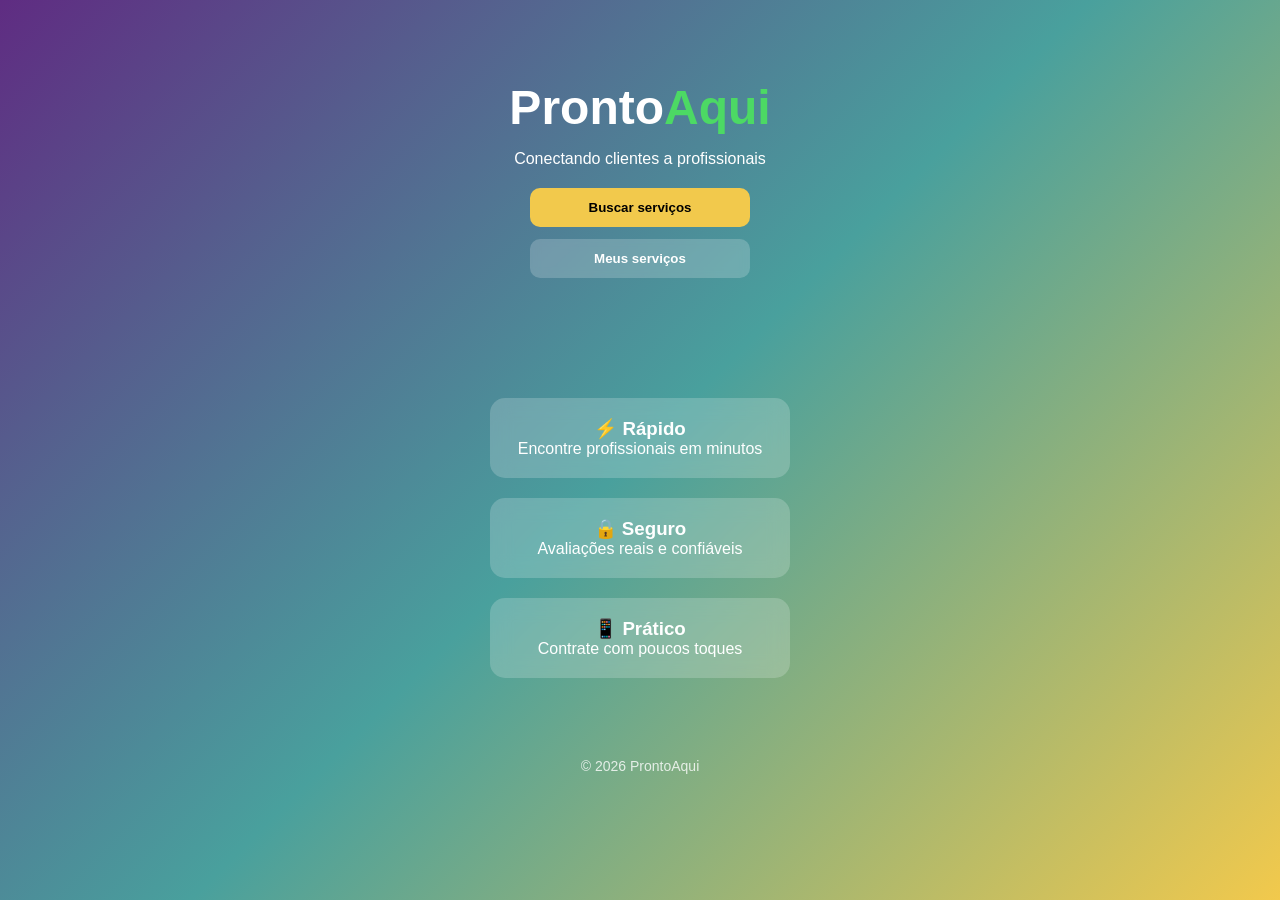
<file: index.html>
<!DOCTYPE html>
<html lang="pt-br">

<head>

<meta charset="UTF-8">
<meta name="viewport" content="width=device-width, initial-scale=1.0">

<title>ProntoAqui</title>

<link rel="stylesheet" href="css/style.css">

</head>

<body>

<!-- HERO -->
<section class="hero">

<h1 class="logo-centro">
Pronto<span class="logo-verde">Aqui</span>
</h1>

<p>
Conectando clientes a profissionais
</p>

<div class="botoes-home">

<a href="servicos.html">
<button class="btn-amarelo">Buscar serviços</button>
</a>

<a href="meus-servicos.html">
<button class="btn-secundario">Meus serviços</button>
</a>

</div>

</section>


<!-- INFO -->
<section class="info">

<div class="card">
<h3>⚡ Rápido</h3>
<p>Encontre profissionais em minutos</p>
</div>

<div class="card">
<h3>🔒 Seguro</h3>
<p>Avaliações reais e confiáveis</p>
</div>

<div class="card">
<h3>📱 Prático</h3>
<p>Contrate com poucos toques</p>
</div>

</section>


<footer>
© 2026 ProntoAqui
</footer>

</body>
</html>
</file>
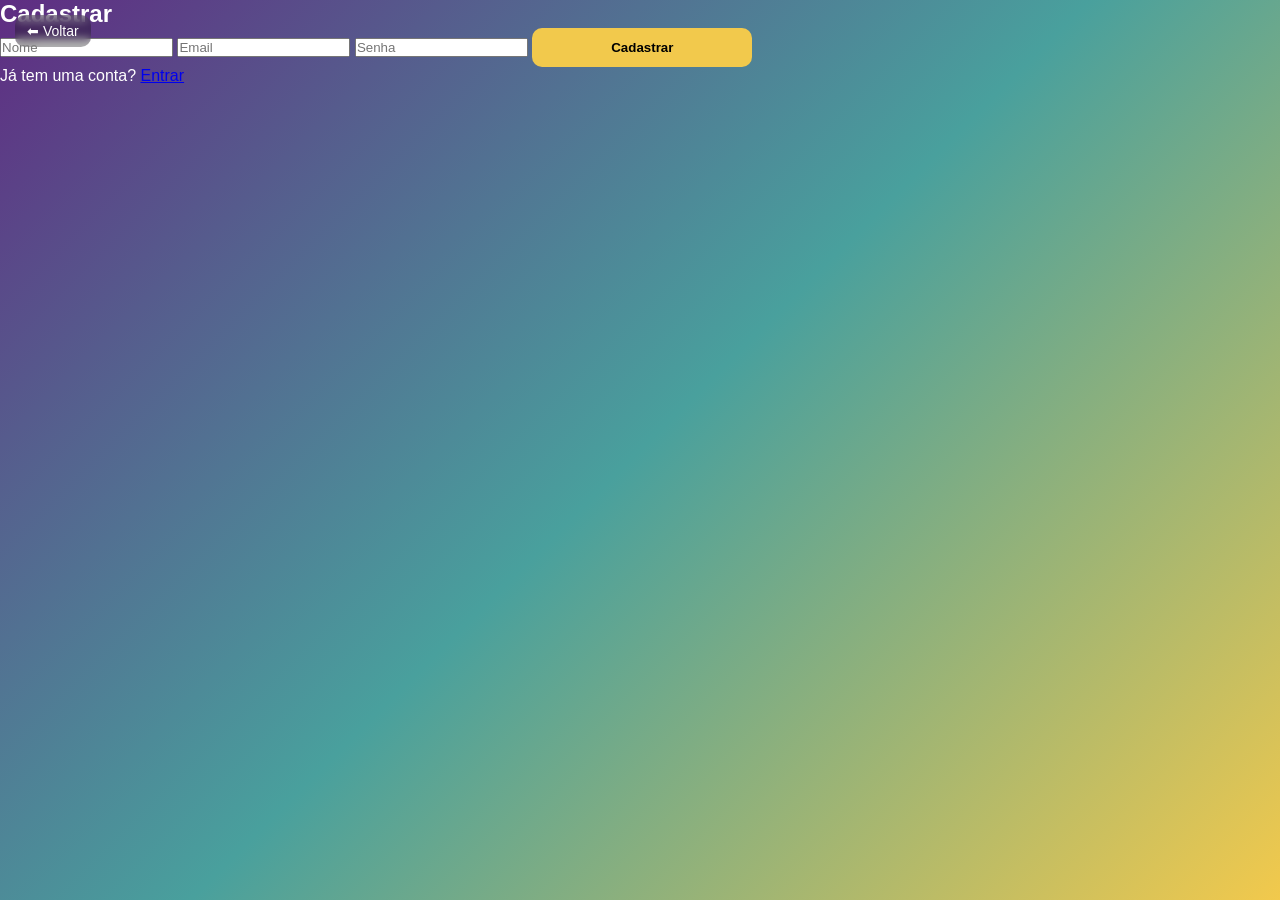
<file: cadastro.html>
<!DOCTYPE html>
<html lang="pt-br">
<head>
<meta charset="UTF-8">
<title>Cadastrar</title>
<link rel="stylesheet" href="css/style.css">
</head>

<body>

<div class="btn-voltar" onclick="history.back()">
⬅ Voltar
</div>

<section class="auth-container">

<div class="auth-box">

<h2>Cadastrar</h2>

<input type="text" placeholder="Nome">
<input type="email" placeholder="Email">
<input type="password" placeholder="Senha">

<button class="btn-amarelo">Cadastrar</button>
<p class="auth-link">
Já tem uma conta? <a href="login.html">Entrar</a>
</p>

</div>

</section>

</body>
</html>
</file>
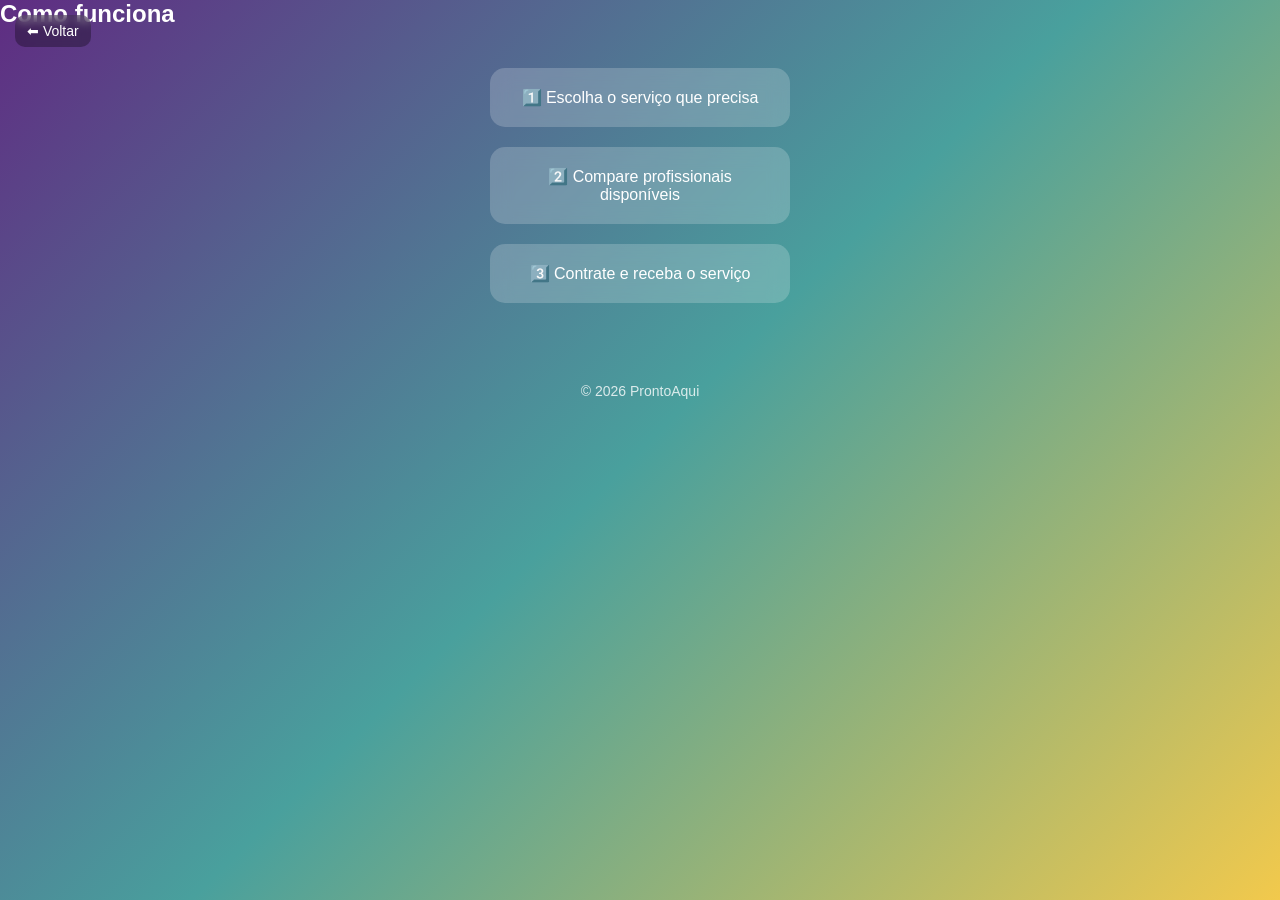
<file: como-funciona.html>
<!DOCTYPE html>
<html lang="pt-br">
<head>

<meta charset="UTF-8">
<meta name="viewport" content="width=device-width, initial-scale=1.0">
<title>Como funciona</title>

<link rel="stylesheet" href="css/style.css">

</head>

<body>

<div class="btn-voltar" onclick="history.back()">
⬅ Voltar
</div>

<section class="pagina">

<h1>Como funciona</h1>

<div class="info">

<div class="card">
1️⃣ Escolha o serviço que precisa
</div>

<div class="card">
2️⃣ Compare profissionais disponíveis
</div>

<div class="card">
3️⃣ Contrate e receba o serviço
</div>

</div>

</section>

<footer>
© 2026 ProntoAqui
</footer>

</body>
</html>
</file>
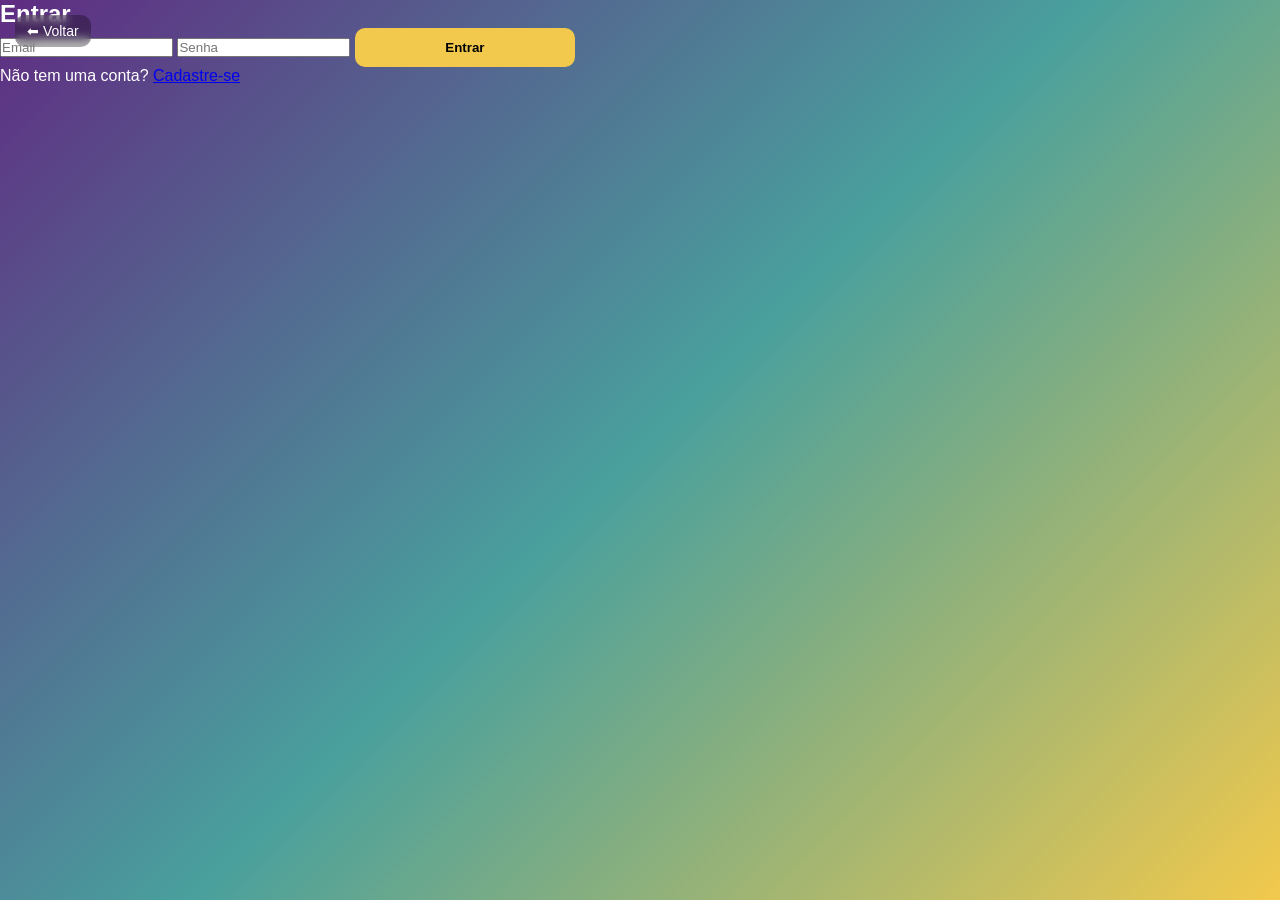
<file: login.html>
<!DOCTYPE html>
<html lang="pt-br">
<head>
<meta charset="UTF-8">
<title>Entrar</title>
<link rel="stylesheet" href="css/style.css">
</head>

<body>

<div class="btn-voltar" onclick="history.back()">
⬅ Voltar
</div>

<section class="auth-container">

<div class="auth-box">

<h2>Entrar</h2>

<input type="email" placeholder="Email">
<input type="password" placeholder="Senha">

<button class="btn-amarelo">Entrar</button>

<p class="auth-link">
Não tem uma conta? <a href="cadastro.html">Cadastre-se</a>
</p>
</p>

</div>

</section>

</body>
</html>
</file>
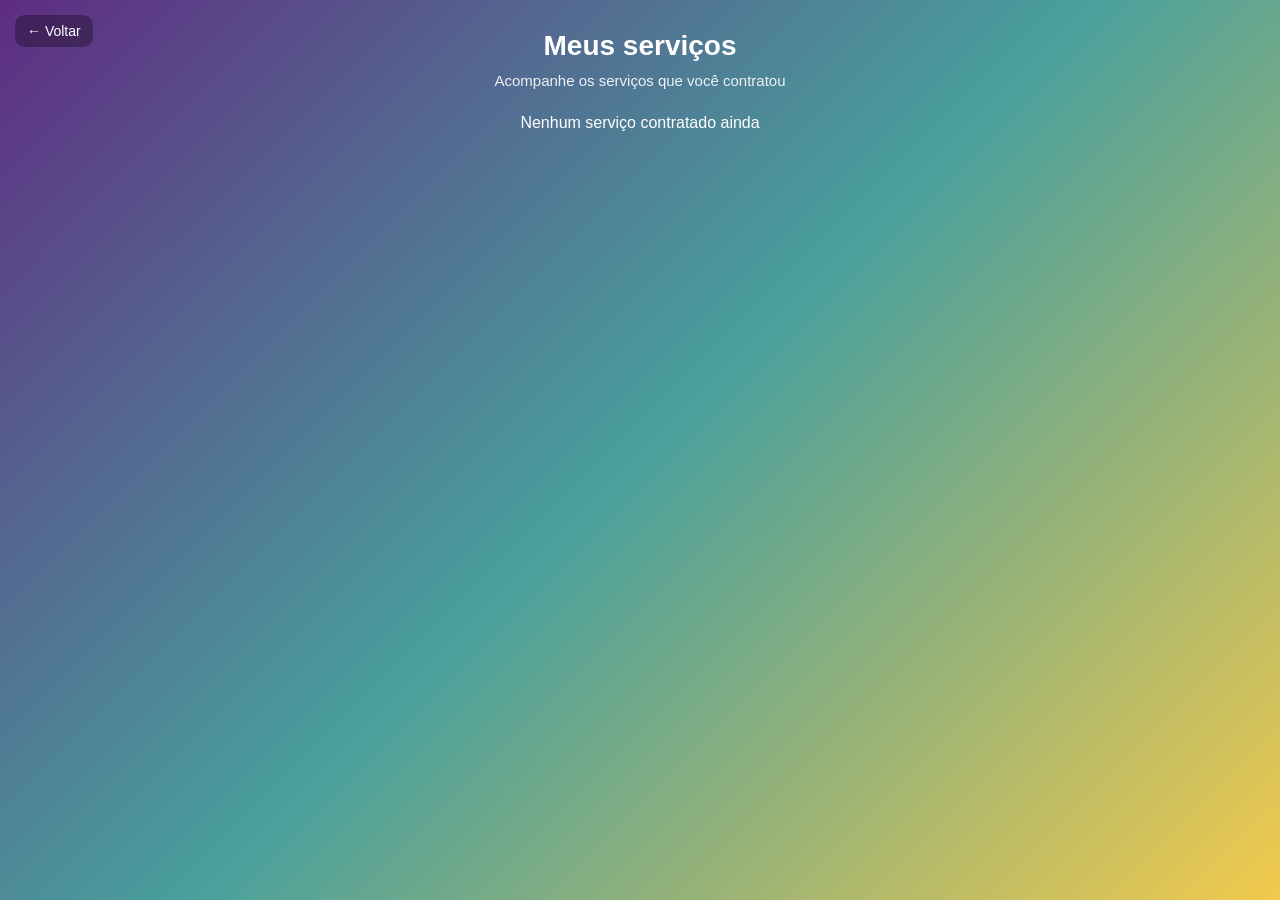
<file: meus-servicos.html>
<!DOCTYPE html>
<html lang="pt-br">

<head>
<meta charset="UTF-8">
<meta name="viewport" content="width=device-width, initial-scale=1.0">

<title>Meus Serviços</title>

<link rel="stylesheet" href="css/style.css">

</head>

<body>

<!-- BOTÃO VOLTAR -->
<div class="btn-voltar" onclick="history.back()">
← Voltar
</div>

<section class="pagina-servicos">

<h1>Meus serviços</h1>

<p class="subtitulo">
Acompanhe os serviços que você contratou
</p>

<div id="lista-servicos" class="lista-servicos"></div>

</section>

<script>

let lista = JSON.parse(localStorage.getItem("servicos")) || []

const container = document.getElementById("lista-servicos")

function renderizar(){

container.innerHTML = ""

if(lista.length === 0){
container.innerHTML = "<p>Nenhum serviço contratado ainda</p>"
return
}

lista.forEach((servico, index) => {

container.innerHTML += `
<div class="servico-item">
<h3>${servico.nome}</h3>
<p>Profissional: ${servico.profissional}</p>
<p>⭐ ${servico.avaliacao}</p>

<button onclick="cancelar(${index})" class="btn-cancelar">
Cancelar serviço
</button>
</div>
`

})

}

function cancelar(index){
lista.splice(index, 1)
localStorage.setItem("servicos", JSON.stringify(lista))
renderizar()
}

renderizar()

</script>

</body>
</html>
</file>
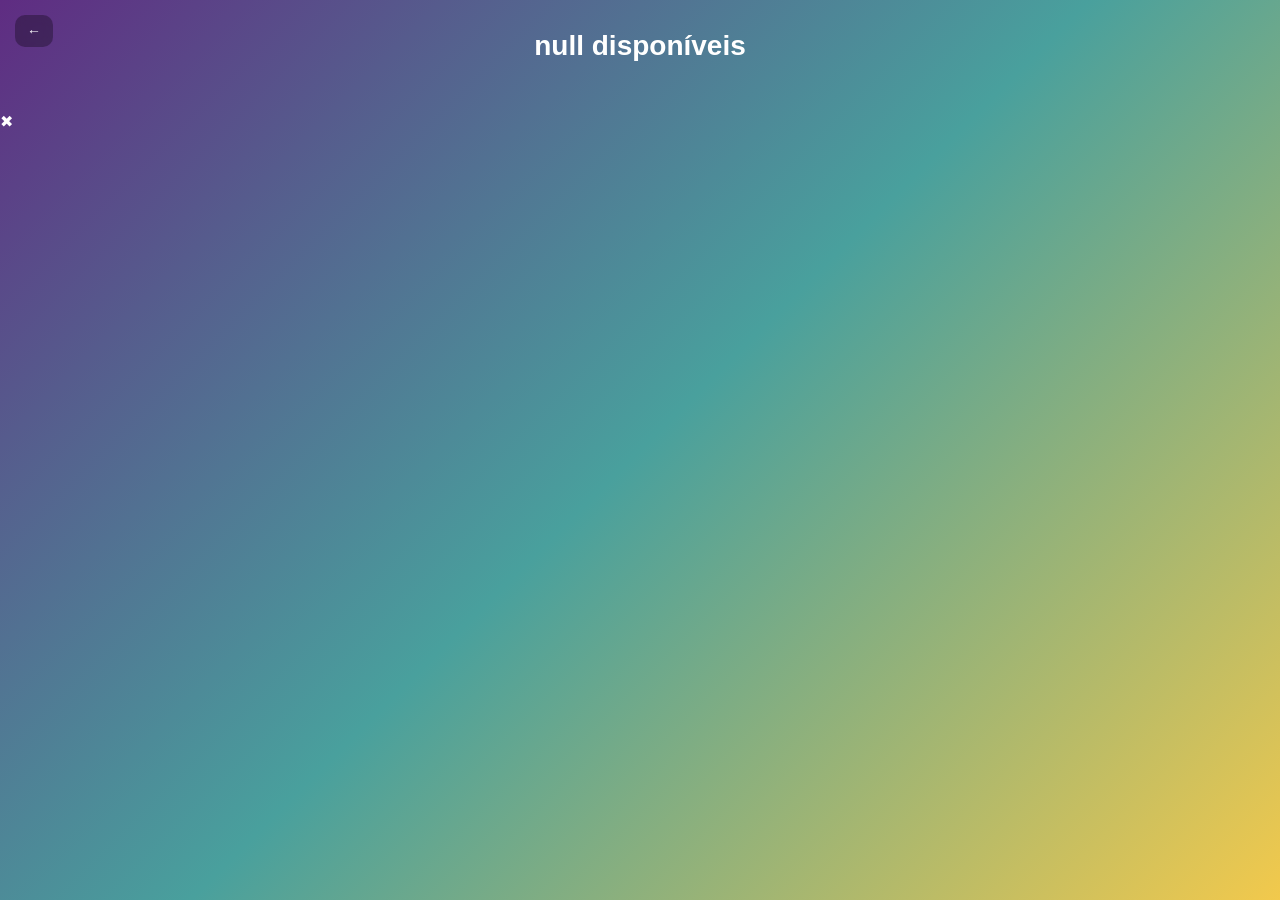
<file: profissionais.html>
<!DOCTYPE html>
<html lang="pt-br">

<head>
<meta charset="UTF-8">
<meta name="viewport" content="width=device-width, initial-scale=1.0">
<title>Profissionais</title>

<link rel="stylesheet" href="css/style.css">
</head>

<body>

<!-- BOTÃO VOLTAR -->
<div class="btn-voltar" onclick="history.back()">
←
</div>

<section class="pagina-servicos">

<h1 id="titulo-servico">Profissionais disponíveis</h1>

<div id="lista-profissionais" class="profissionais-grid"></div>

</section>

<script>

const servico = localStorage.getItem("servicoSelecionado")

const titulo = document.getElementById("titulo-servico")
titulo.innerText = servico + " disponíveis"

const dados = {
Pedreiro: [
{nome:"Carlos Silva", avaliacao:"4.8", img:"https://i.pravatar.cc/150?img=1"},
{nome:"João Pedro", avaliacao:"4.5", img:"https://i.pravatar.cc/150?img=2"}
],

Encanador: [
{nome:"Marcos Lima", avaliacao:"4.7", img:"https://i.pravatar.cc/150?img=3"}
],

Jardineiro: [
{nome:"José Verde", avaliacao:"4.9", img:"https://i.pravatar.cc/150?img=4"}
],

Eletricista: [
{nome:"Lucas Souza", avaliacao:"4.6", img:"https://i.pravatar.cc/150?img=5"}
],

Diarista: [
{nome:"Ana Clara", avaliacao:"4.9", img:"https://i.pravatar.cc/150?img=6"}
],

Pintor: [
{nome:"Rafael Gomes", avaliacao:"4.4", img:"https://i.pravatar.cc/150?img=7"}
]
}

const container = document.getElementById("lista-profissionais")

function render(){

container.innerHTML = ""

const lista = dados[servico] || []

lista.forEach(p => {

container.innerHTML += `
<div class="prof-card" onclick="abrirPerfil('${p.nome}', '${p.avaliacao}', '${p.img}')">

<img src="${p.img}">
<h3>${p.nome}</h3>
<p>${servico}</p>
<p>⭐ ${p.avaliacao}</p>

</div>
`

})

}

function abrirPerfil(nome, avaliacao, img){

document.getElementById("perfil").style.display = "flex"

document.getElementById("perfil-conteudo").innerHTML = `
<img src="${img}">
<h2>${nome}</h2>
<p>${servico}</p>
<p>⭐ ${avaliacao}</p>

<button class="btn-amarelo" onclick="contratar('${nome}','${avaliacao}')">
Contratar
</button>

<button class="btn-secundario" onclick="alert('Abrindo chat...')">
Feedback
</button>

<button class="btn-cancelar" onclick="cancelarServico('${nome}')">
Cancelar serviço
</button>
`
}

function fecharPerfil(){
document.getElementById("perfil").style.display = "none"
}

function contratar(nome, avaliacao){

let lista = JSON.parse(localStorage.getItem("servicos")) || []

lista.push({
nome: servico,
profissional: nome,
avaliacao: avaliacao
})

localStorage.setItem("servicos", JSON.stringify(lista))

alert("Serviço contratado!")
fecharPerfil()
}

function cancelarServico(nome){

let lista = JSON.parse(localStorage.getItem("servicos")) || []

lista = lista.filter(s => s.profissional !== nome)

localStorage.setItem("servicos", JSON.stringify(lista))

alert("Serviço cancelado!")
fecharPerfil()
}

render()

</script>

<div id="perfil" class="perfil">
<div class="perfil-box">

<span class="fechar" onclick="fecharPerfil()">✖</span>

<div id="perfil-conteudo"></div>

</div>
</div>

</body>
</html>
</file>
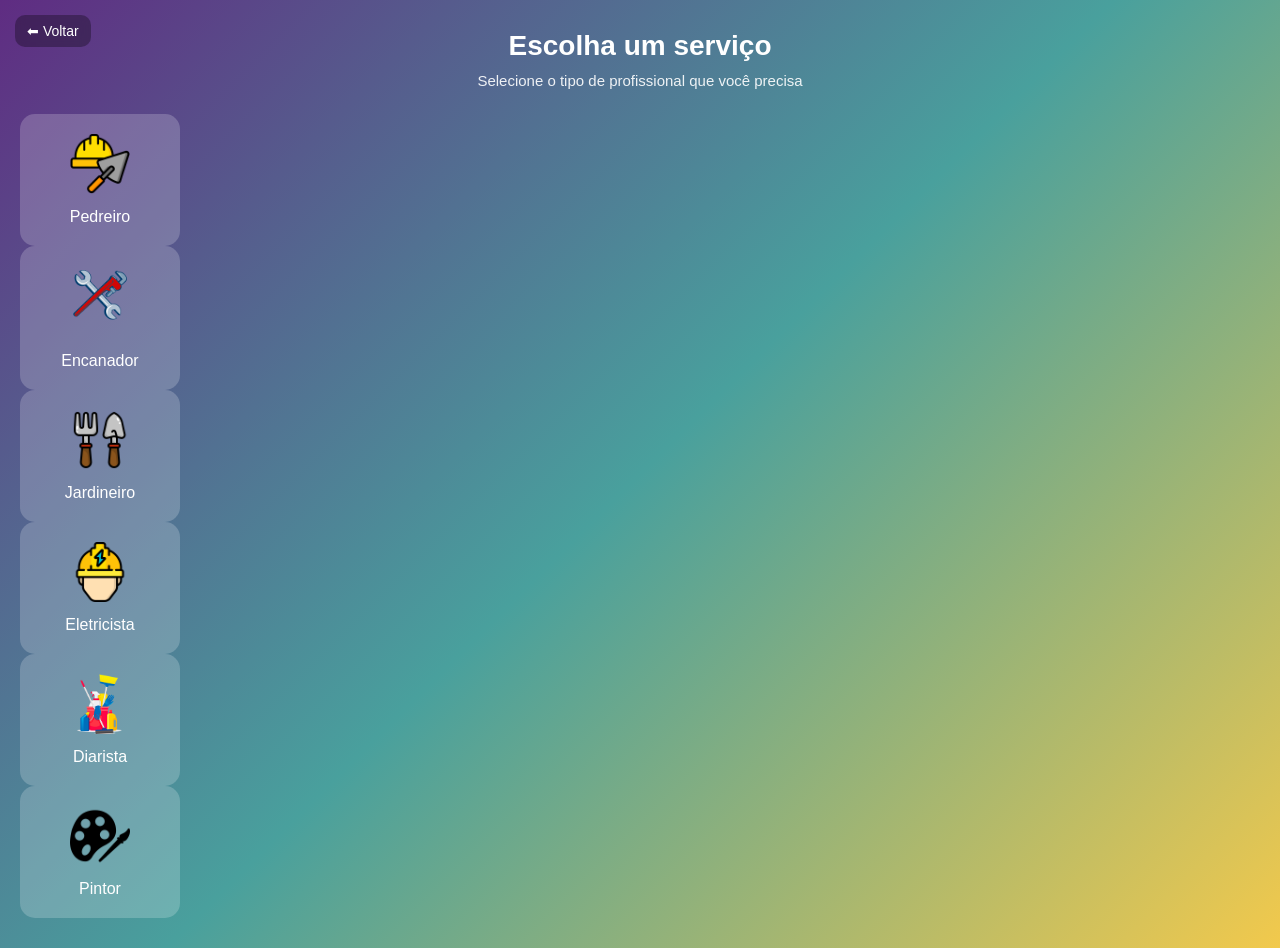
<file: servicos.html>
<!DOCTYPE html>
<html lang="pt-br">

<head>
<meta charset="UTF-8">
<meta name="viewport" content="width=device-width, initial-scale=1.0">

<title>Serviços</title>

<link rel="stylesheet" href="css/style.css">
</head>

<body>

<div class="btn-voltar" onclick="history.back()">
⬅ Voltar
</div>

<!-- CONTEÚDO -->
<section class="pagina-servicos">

<h1>Escolha um serviço</h1>

<p class="subtitulo">
Selecione o tipo de profissional que você precisa
</p>

<div class="servico-card" onclick="abrirProfissionais('Pedreiro')">
<img src="img/pedreiro.png">
<p>Pedreiro</p>
</div>

<div class="servico-card" onclick="abrirProfissionais('Encanador')">
<img src="img/encanador.png">
<p>Encanador</p>
</div>

<div class="servico-card" onclick="abrirProfissionais('Jardineiro')">
<img src="img/jardineiro.png">
<p>Jardineiro</p>
</div>

<div class="servico-card" onclick="abrirProfissionais('Eletricista')">
<img src="img/eletricista.png">
<p>Eletricista</p>
</div>

<div class="servico-card" onclick="abrirProfissionais('Diarista')">
<img src="img/diarista.png">
<p>Diarista</p>
</div>

<div class="servico-card" onclick="abrirProfissionais('Pintor')">
<img src="img/pintor.png">
<p>Pintor</p>
</div>

</section>

<script>
function abrirProfissionais(servico){
localStorage.setItem("servicoSelecionado", servico)
window.location.href = "profissionais.html"
}
</script>

</body>
</html>
</file>
<file: css/style.css>
/* RESET */
*{
margin:0;
padding:0;
box-sizing:border-box;
font-family: Arial, Helvetica, sans-serif;
}

/* BODY */
body{
background: linear-gradient(135deg, #5f2c82, #49a09d, #f2c94c);
color:white;
min-height:100vh;
margin:0;
animation: fadeIn 0.6s ease-in;
}

/* LOGO */
.logo{
font-size:20px;
font-weight:bold;
}

.logo-verde{
color:#4cd964;
}

/* HERO */
.hero{
text-align:center;
padding:80px 20px;
}

.logo-centro{
font-size:48px;
font-weight:bold;
}

.hero p{
margin:15px 0;
font-size:16px;
}

/* BOTÕES HOME (NOVO) */
.botoes-home{
display:flex;
flex-direction:column;
align-items:center;
gap:12px;
margin-top:20px;
}

/* BOTÕES */
.btn-amarelo,
.btn-secundario{
width:220px;
}

/* BOTÃO PRINCIPAL */
.btn-amarelo{
background:#f2c94c;
border:none;
padding:12px;
border-radius:10px;
font-weight:bold;
cursor:pointer;
}

/* BOTÃO SECUNDÁRIO */
.btn-secundario{
background: rgba(255,255,255,0.2);
border:none;
padding:12px;
border-radius:10px;
font-weight:bold;
cursor:pointer;
color:white;
backdrop-filter: blur(5px);
}

/* INFO */
.info{
display:flex;
flex-direction:column;
align-items:center;
gap:20px;
padding:40px 20px;
}

/* CARDS */
.card{
width:90%;
max-width:300px;
text-align:center;
padding:20px;
border-radius:15px;
background: rgba(255,255,255,0.2);
backdrop-filter: blur(10px);
}

/* FOOTER */
footer{
text-align:center;
padding:20px;
margin-top:20px;
font-size:14px;
opacity:0.8;
}

/* PÁGINAS */
.pagina-servicos{
text-align:center;
padding:30px 20px;
}

.pagina-servicos h1{
font-size:28px;
margin-bottom:10px;
}

.subtitulo{
font-size:15px;
opacity:0.9;
margin-bottom:25px;
}

/* GRID SERVIÇOS */
.servicos-grid{
display:grid;
grid-template-columns: repeat(2, 1fr);
gap:20px;
justify-items:center;
}

/* CARD SERVIÇO */
.servico-card{
background: rgba(255,255,255,0.2);
padding:20px;
border-radius:15px;
text-align:center;
width:100%;
max-width:160px;
cursor:pointer;
}

.servico-card img{
width:60px;
margin-bottom:10px;
}

/* GRID PROFISSIONAIS */
.profissionais-grid{
display:grid;
grid-template-columns: repeat(2, 1fr);
gap:20px;
justify-items:center;
margin-top:20px;
}

/* CARD PROFISSIONAL */
.prof-card{
background: rgba(255,255,255,0.2);
padding:20px;
border-radius:12px;
text-align:center;
cursor:pointer;
width:100%;
max-width:160px;
}

.prof-card img{
width:80px;
height:80px;
border-radius:50%;
margin-bottom:10px;
}

/* LISTA SERVIÇOS */
.lista-servicos{
display:flex;
flex-direction:column;
align-items:center;
gap:20px;
margin-top:20px;
}

.servico-item{
width:90%;
max-width:320px;
background: rgba(255,255,255,0.2);
backdrop-filter: blur(10px);
padding:20px;
border-radius:15px;
text-align:center;
box-shadow: 0 10px 25px rgba(0,0,0,0.2);
}

.servico-item h3{
margin-bottom:10px;
}

.servico-item p{
margin-bottom:5px;
}

/* BOTÃO CANCELAR */
.btn-cancelar{
background:#ff4d4d;
border:none;
color:white;
padding:10px;
border-radius:10px;
margin-top:10px;
cursor:pointer;
font-weight:bold;
}

/* BOTÃO VOLTAR */
.btn-voltar{
position:fixed;
top:15px;
left:15px;
background: rgba(0,0,0,0.3);
color:white;
padding:8px 12px;
border-radius:10px;
font-size:14px;
cursor:pointer;
z-index:1000;
backdrop-filter: blur(5px);
}

/* ANIMAÇÕES */
button, .card, .servico-card, .prof-card, .servico-item{
transition: all 0.2s ease-in-out;
}

button:active,
.servico-card:active,
.prof-card:active{
transform: scale(0.95);
}

.card:hover,
.servico-card:hover,
.prof-card:hover{
transform: translateY(-5px);
box-shadow: 0 10px 25px rgba(0,0,0,0.2);
}

/* FADE IN */
@keyframes fadeIn{
from{
opacity:0;
transform: translateY(10px);
}
to{
opacity:1;
transform: translateY(0);
}
}

/* MOBILE */
@media (max-width:768px){

.logo-centro{
font-size:36px;
}

.hero{
padding:60px 20px;
}

button{
width:100%;
}

}
.perfil-box button{
margin-top:10px;
width:100%;
}
</file>
